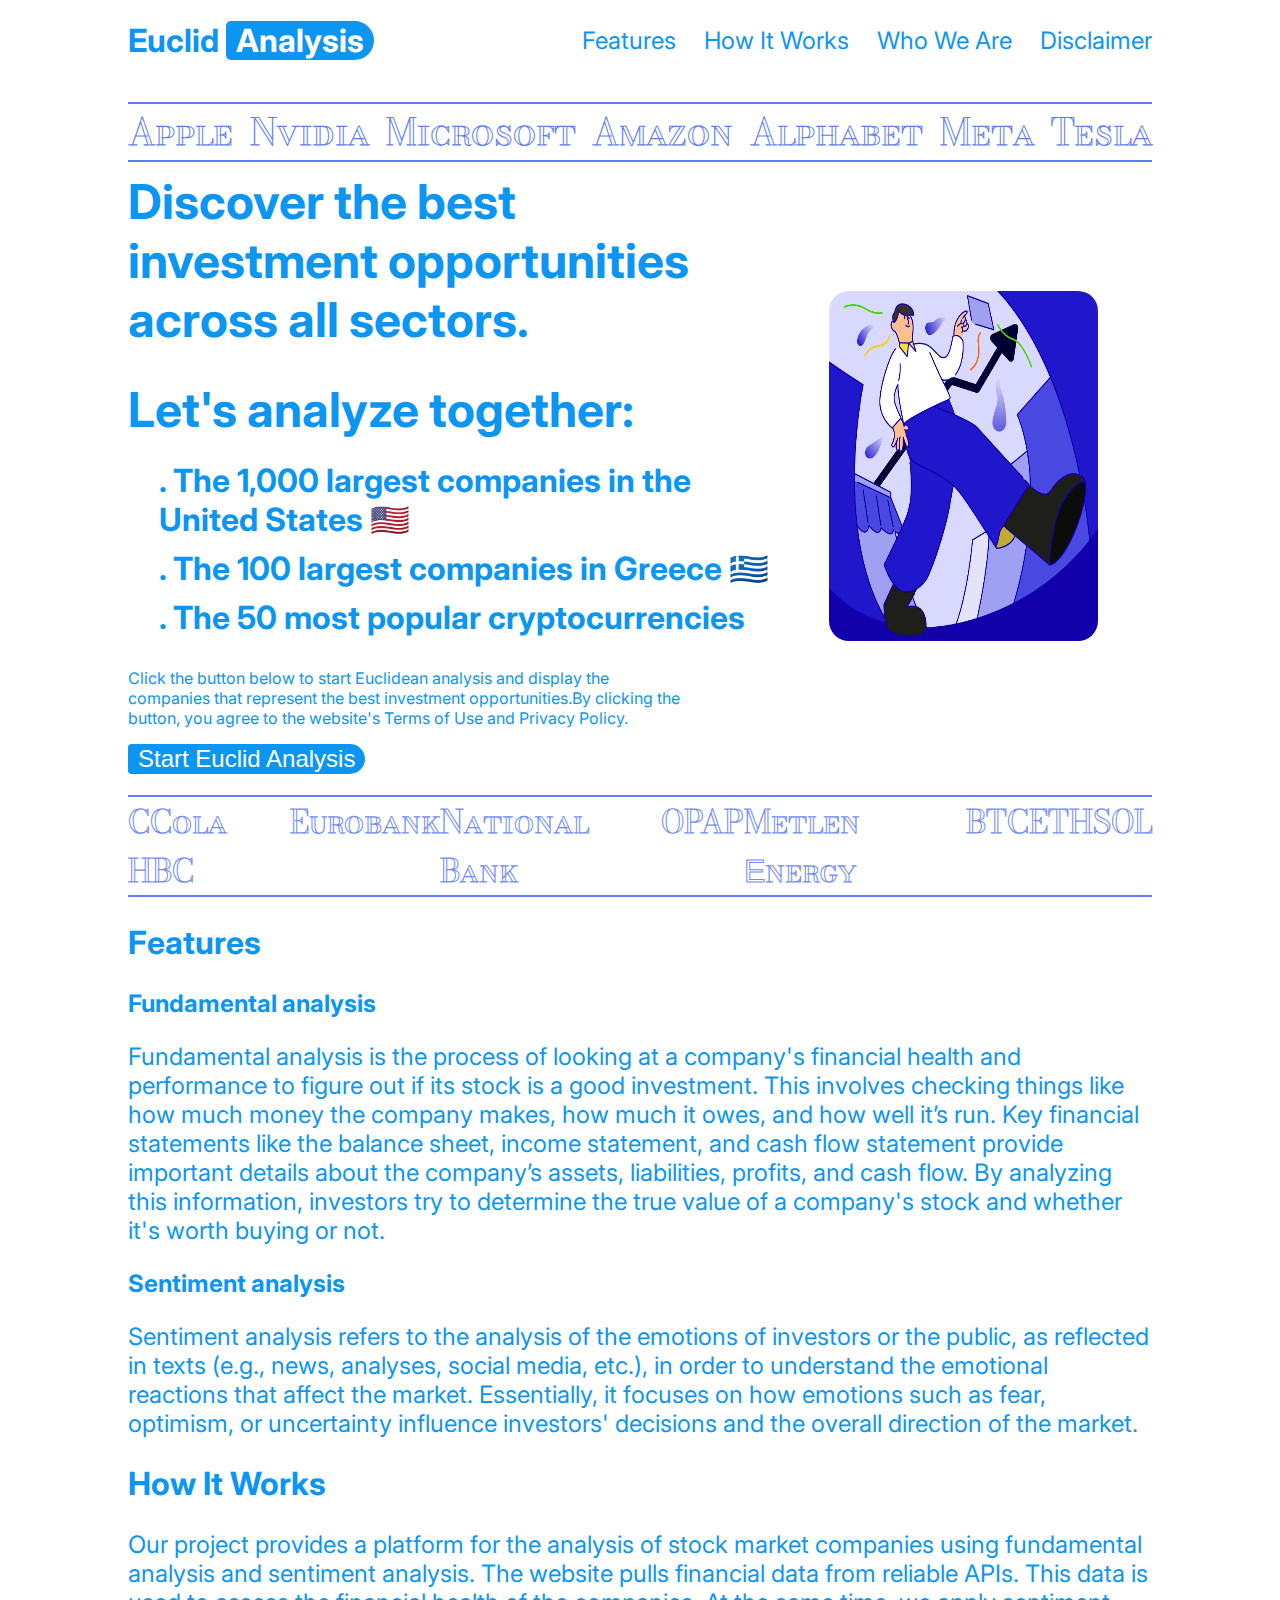
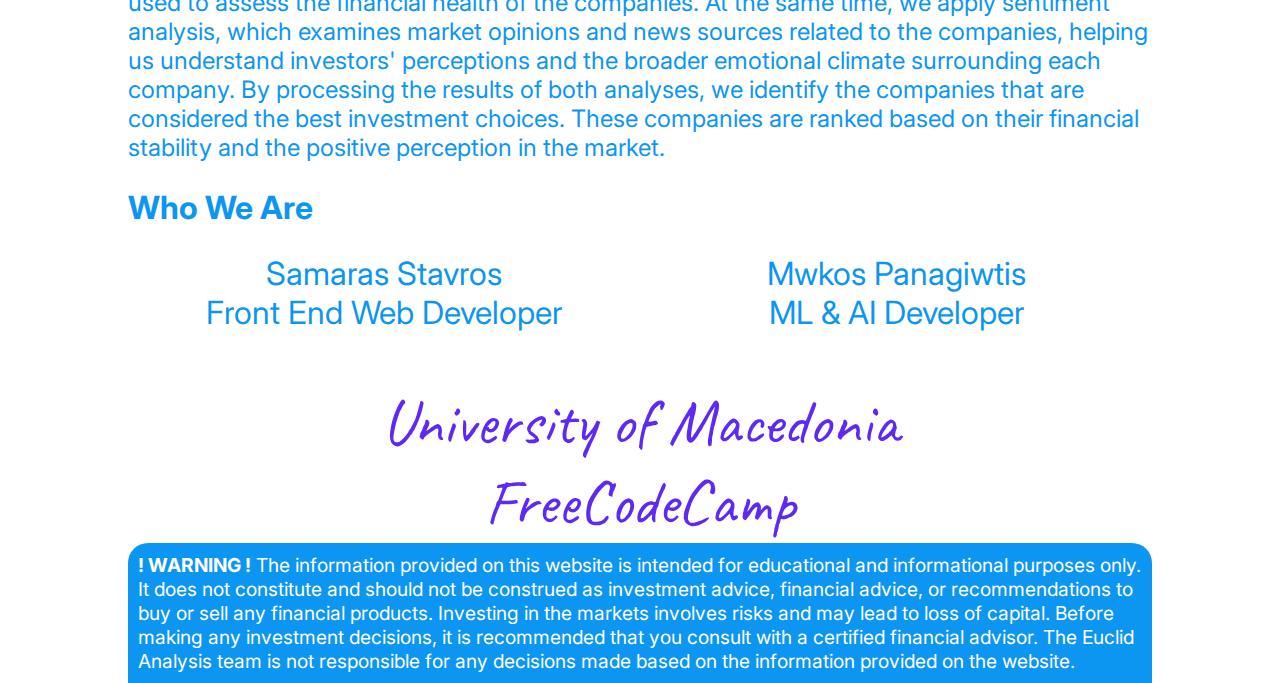
<file: index.html>
<!DOCTYPE html>
<html>

<head>
    <meta charset="UTF-8" />
    <title>Euclid Αnalysis</title>
    <meta name="viewport" content="width=device-width, initial-scale=1.0">

    <link rel="preconnect" href="https://fonts.googleapis.com">
    <link rel="preconnect" href="https://fonts.gstatic.com" crossorigin>
    <link
        href="https://fonts.googleapis.com/css2?family=Inter:ital,opsz,wght@0,14..32,100..900;1,14..32,100..900&display=swap"
        rel="stylesheet">
    <link rel="preconnect" href="https://fonts.googleapis.com">
    <link rel="preconnect" href="https://fonts.gstatic.com" crossorigin>
    <link
        href="https://fonts.googleapis.com/css2?family=Bodoni+Moda+SC:ital,opsz,wght@0,6..96,400..900;1,6..96,400..900&family=Inter:ital,opsz,wght@0,14..32,100..900;1,14..32,100..900&display=swap"
        rel="stylesheet">
    <link rel="preconnect" href="https://fonts.googleapis.com">
    <link rel="preconnect" href="https://fonts.gstatic.com" crossorigin>
    <link
        href="https://fonts.googleapis.com/css2?family=Bodoni+Moda+SC:ital,opsz,wght@0,6..96,400..900;1,6..96,400..900&family=Caveat:wght@400..700&family=Inter:ital,opsz,wght@0,14..32,100..900;1,14..32,100..900&display=swap"
        rel="stylesheet">
    <link rel="stylesheet" href="/css/MainContent.css">
    <link rel="stylesheet" href="/css/BodyAndHtml.css">
    <link rel="stylesheet" href="/css/Menubar.css">
</head>

<body>
    <header id="Menubar">
        <h1 id="title"><span id="euclidTitlePart">Euclid </span><span id="analysisTitlePart">Αnalysis</span></h1>
        <nav id="primaryNav">
            <ul id="primaryNavList">
                <li class="listItem"><a class="primaryNavLink" href="#featuresSection">Features</a></li>
                <li class="listItem"><a class="primaryNavLink" href="#howItWorksSection">How It Works</a></li>
                <li class="listItem"><a class="primaryNavLink" href="#WhoWeAre">Who We Are</a></li>
                <li class="listItem"><a class="primaryNavLink" href="#disclaimer">Disclaimer</a></li>
            </ul>
        </nav>
    </header>
    <main>
        <article>
            <section id="analyzeSection">
                <div class="companyNamesContainer">
                    <span class="companyNames1">Apple</span><span class="companyNames1">Nvidia</span><span
                        class="companyNames1">Microsoft</span><span class="companyNames1">Amazon</span><span
                        class="companyNames1">Alphabet</span><span class="companyNames1">Meta</span><span
                        class="companyNames1">Tesla</span>
                </div>
                <div id="containerSection1">
                    <h2 id="slogan1">Discover the best investment opportunities across all sectors. </h2>
                    <h3 id="slogan2">Let's analyze together: </h3>
                    <div id="bullets">
                        <h4 class="intro">. The 1,000 largest companies in the United States 🇺🇸</h4>
                        <h4 class="intro">. The 100 largest companies in Greece 🇬🇷</h4>
                        <h4 class="intro">. The 50 most popular cryptocurrencies</h4>
                    </div>
                    <p id="instructions">Click the button below to start Euclidean analysis and display the companies
                        that represent the best investment opportunities.By clicking the button, you agree to the
                        website's Terms of Use and Privacy Policy.</p>
                    <input type="button" id="startAnalysis" value="Start Euclid Analysis">
                </div>
                <div id="containerSection2">
                    <img id="stockImage" src="/assets/imgs/walking-7185878_1280.png" alt="Illustration of a person walking and investing">
                </div>
                <div class="companyNamesContainer">
                    <span class="companyNames2">CCola HBC</span><span class="companyNames2">Eurobank</span><span
                        class="companyNames2">National Bank</span><span class="companyNames2">OPAP</span><span
                        class="companyNames2">Metlen Εnergy</span><span class="companyNames2">BTC</span><span
                        class="companyNames2">ETH</span><span class="companyNames2">SOL</span>
                </div>
            </section>
            <section>
                <h2 class="titles1" id="featuresSection">Features</h2>
                <h3 class="titles2">Fundamental analysis</h3>
                <p class="information">
                    Fundamental analysis is the process of looking at a company's financial health and performance to
                    figure out if its stock is a good investment. This involves checking things like how much money the
                    company makes, how much it owes, and how well it’s run. Key financial statements like the balance
                    sheet, income statement, and cash flow statement provide important details about the company’s
                    assets, liabilities, profits, and cash flow. By analyzing this information, investors try to
                    determine the true value of a company's stock and whether it's worth buying or not.
                </p>
                <h3 class="titles2">Sentiment analysis</h3>
                <p class="information">Sentiment analysis refers to the analysis of the emotions of investors or the
                    public, as reflected in
                    texts (e.g., news, analyses, social media, etc.), in order to understand the emotional reactions
                    that affect the market. Essentially, it focuses on how emotions such as fear, optimism, or
                    uncertainty influence investors' decisions and the overall direction of the market.</p>
            </section>
            <section>
                <h2 class="titles1" id="howItWorksSection">How It Works</h2>
                <p class="information">Our project provides a platform for the analysis of stock market companies using
                    fundamental analysis and sentiment analysis. The website pulls financial data from
                    reliable APIs. This data is used to assess the financial health of the companies.
                    At the same time, we apply sentiment analysis, which examines market opinions and news sources
                    related to the companies, helping us understand investors' perceptions and the broader emotional
                    climate surrounding each company.
                    By processing the results of both analyses, we identify the companies that are considered the best
                    investment choices. These companies are ranked based on their financial stability and the positive
                    perception in the market.</p>
            </section>
            <section id="WhoWeAreSection">
                <h2 class="titles1" id="WhoWeAre">Who We Are</h2>
                <div id="WhoWeAreCont">
                    <div class="names">
                        <div>Samaras Stavros</div>
                        <div>Front End Web Developer</div>
                    </div>
                    <div class="names">
                        <div>Mwkos Panagiwtis</div>
                        <div>ML & AI Developer</div>
                    </div>
                    <div id="education">
                        <div>University of Macedonia</div>
                        <div>FreeCodeCamp</div>
                    </div>
                </div>
            </section>
        </article>
    </main>
    <footer id="disclaimer">
        <strong>! WARNING !</strong> The information provided on this website is intended for educational and
        informational purposes only. It does not constitute and should not be construed as investment advice, financial
        advice, or recommendations to buy or sell any financial products.
        Investing in the markets involves risks and may lead to loss of capital. Before making any investment decisions,
        it is recommended that you consult with a certified financial advisor.
        The Euclid Analysis team is not responsible for any decisions made based on the information provided on the
        website.
    </footer>

</body>

</html>
</file>
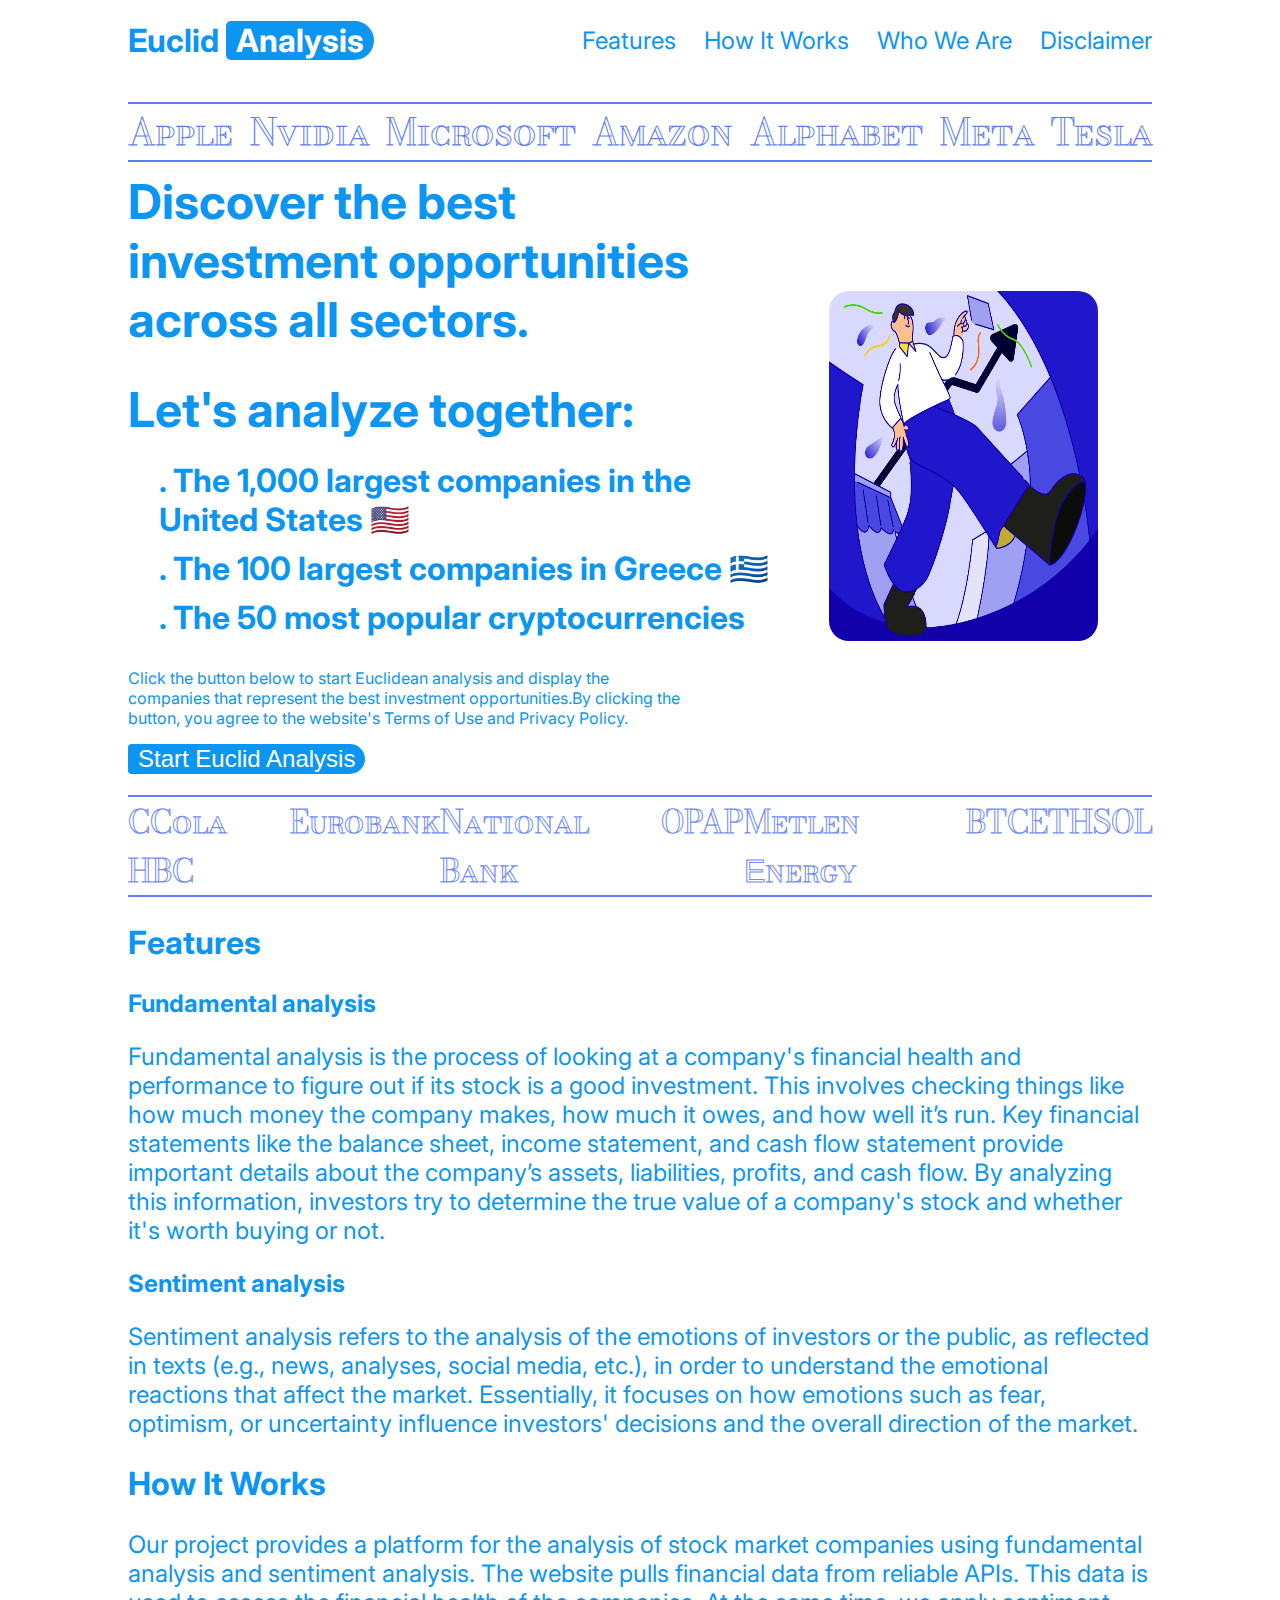
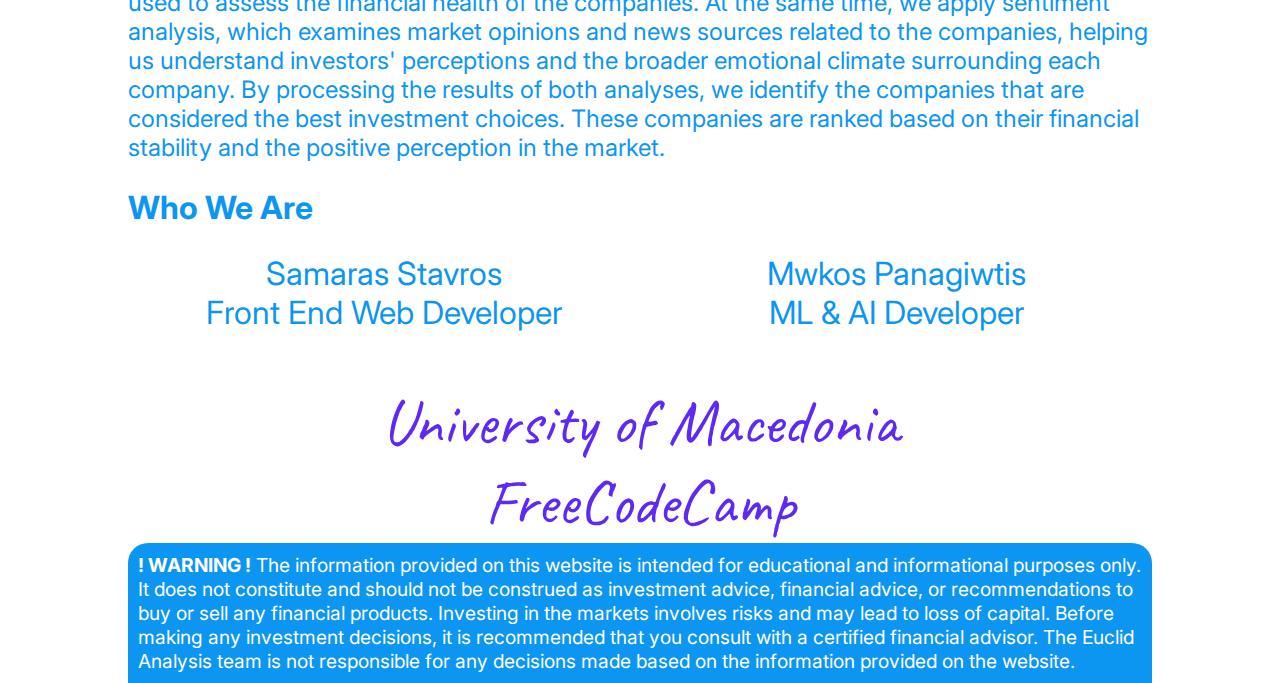
<file: EuclidΑnalysis.html>
<!DOCTYPE html>
<html>

<head>
    <meta charset="UTF-8" />
    <title>Euclid Αnalysis</title>
    <meta name="viewport" content="width=device-width, initial-scale=1.0">

    <link rel="preconnect" href="https://fonts.googleapis.com">
    <link rel="preconnect" href="https://fonts.gstatic.com" crossorigin>
    <link
        href="https://fonts.googleapis.com/css2?family=Inter:ital,opsz,wght@0,14..32,100..900;1,14..32,100..900&display=swap"
        rel="stylesheet">
    <link rel="preconnect" href="https://fonts.googleapis.com">
    <link rel="preconnect" href="https://fonts.gstatic.com" crossorigin>
    <link
        href="https://fonts.googleapis.com/css2?family=Bodoni+Moda+SC:ital,opsz,wght@0,6..96,400..900;1,6..96,400..900&family=Inter:ital,opsz,wght@0,14..32,100..900;1,14..32,100..900&display=swap"
        rel="stylesheet">
    <link rel="preconnect" href="https://fonts.googleapis.com">
    <link rel="preconnect" href="https://fonts.gstatic.com" crossorigin>
    <link
        href="https://fonts.googleapis.com/css2?family=Bodoni+Moda+SC:ital,opsz,wght@0,6..96,400..900;1,6..96,400..900&family=Caveat:wght@400..700&family=Inter:ital,opsz,wght@0,14..32,100..900;1,14..32,100..900&display=swap"
        rel="stylesheet">
    <link rel="stylesheet" href="/css/MainContent.css">
    <link rel="stylesheet" href="/css/BodyAndHtml.css">
    <link rel="stylesheet" href="/css/Menubar.css">
</head>

<body>
    <header id="Menubar">
        <h1 id="title"><span id="euclidTitlePart">Euclid </span><span id="analysisTitlePart">Αnalysis</span></h1>
        <nav id="primaryNav">
            <ul id="primaryNavList">
                <li class="listItem"><a class="primaryNavLink" href="#featuresSection">Features</a></li>
                <li class="listItem"><a class="primaryNavLink" href="#howItWorksSection">How It Works</a></li>
                <li class="listItem"><a class="primaryNavLink" href="#WhoWeAre">Who We Are</a></li>
                <li class="listItem"><a class="primaryNavLink" href="#disclaimer">Disclaimer</a></li>
            </ul>
        </nav>
    </header>
    <main>
        <article>
            <section id="analyzeSection">
                <div class="companyNamesContainer">
                    <span class="companyNames1">Apple</span><span class="companyNames1">Nvidia</span><span
                        class="companyNames1">Microsoft</span><span class="companyNames1">Amazon</span><span
                        class="companyNames1">Alphabet</span><span class="companyNames1">Meta</span><span
                        class="companyNames1">Tesla</span>
                </div>
                <div id="containerSection1">
                    <h2 id="slogan1">Discover the best investment opportunities across all sectors. </h2>
                    <h3 id="slogan2">Let's analyze together: </h3>
                    <div id="bullets">
                        <h4 class="intro">. The 1,000 largest companies in the United States 🇺🇸</h4>
                        <h4 class="intro">. The 100 largest companies in Greece 🇬🇷</h4>
                        <h4 class="intro">. The 50 most popular cryptocurrencies</h4>
                    </div>
                    <p id="instructions">Click the button below to start Euclidean analysis and display the companies
                        that represent the best investment opportunities.By clicking the button, you agree to the
                        website's Terms of Use and Privacy Policy.</p>
                    <input type="button" id="startAnalysis" value="Start Euclid Analysis">
                </div>
                <div id="containerSection2">
                    <img id="stockImage" src="/assets/imgs/walking-7185878_1280.png" alt="Illustration of a person walking and investing">
                </div>
                <div class="companyNamesContainer">
                    <span class="companyNames2">CCola HBC</span><span class="companyNames2">Eurobank</span><span
                        class="companyNames2">National Bank</span><span class="companyNames2">OPAP</span><span
                        class="companyNames2">Metlen Εnergy</span><span class="companyNames2">BTC</span><span
                        class="companyNames2">ETH</span><span class="companyNames2">SOL</span>
                </div>
            </section>
            <section>
                <h2 class="titles1" id="featuresSection">Features</h2>
                <h3 class="titles2">Fundamental analysis</h3>
                <p class="information">
                    Fundamental analysis is the process of looking at a company's financial health and performance to
                    figure out if its stock is a good investment. This involves checking things like how much money the
                    company makes, how much it owes, and how well it’s run. Key financial statements like the balance
                    sheet, income statement, and cash flow statement provide important details about the company’s
                    assets, liabilities, profits, and cash flow. By analyzing this information, investors try to
                    determine the true value of a company's stock and whether it's worth buying or not.
                </p>
                <h3 class="titles2">Sentiment analysis</h3>
                <p class="information">Sentiment analysis refers to the analysis of the emotions of investors or the
                    public, as reflected in
                    texts (e.g., news, analyses, social media, etc.), in order to understand the emotional reactions
                    that affect the market. Essentially, it focuses on how emotions such as fear, optimism, or
                    uncertainty influence investors' decisions and the overall direction of the market.</p>
            </section>
            <section>
                <h2 class="titles1" id="howItWorksSection">How It Works</h2>
                <p class="information">Our project provides a platform for the analysis of stock market companies using
                    fundamental analysis and sentiment analysis. The website pulls financial data from
                    reliable APIs. This data is used to assess the financial health of the companies.
                    At the same time, we apply sentiment analysis, which examines market opinions and news sources
                    related to the companies, helping us understand investors' perceptions and the broader emotional
                    climate surrounding each company.
                    By processing the results of both analyses, we identify the companies that are considered the best
                    investment choices. These companies are ranked based on their financial stability and the positive
                    perception in the market.</p>
            </section>
            <section id="WhoWeAreSection">
                <h2 class="titles1" id="WhoWeAre">Who We Are</h2>
                <div id="WhoWeAreCont">
                    <div class="names">
                        <div>Samaras Stavros</div>
                        <div>Front End Web Developer</div>
                    </div>
                    <div class="names">
                        <div>Mwkos Panagiwtis</div>
                        <div>ML & AI Developer</div>
                    </div>
                    <div id="education">
                        <div>University of Macedonia</div>
                        <div>FreeCodeCamp</div>
                    </div>
                </div>
            </section>
        </article>
    </main>
    <footer id="disclaimer">
        <strong>! WARNING !</strong> The information provided on this website is intended for educational and
        informational purposes only. It does not constitute and should not be construed as investment advice, financial
        advice, or recommendations to buy or sell any financial products.
        Investing in the markets involves risks and may lead to loss of capital. Before making any investment decisions,
        it is recommended that you consult with a certified financial advisor.
        The Euclid Analysis team is not responsible for any decisions made based on the information provided on the
        website.
    </footer>

</body>

</html>
</file>
<file: css/MainContent.css>
article {
    margin-top: 0px;
}

#analyzeSection {
    display: flex;
    justify-content: space-between;
    align-items: center;
    flex-wrap: wrap;
    height: 70%;
}

.companyNamesContainer {
    margin-top: 2%;
    display: flex;
    width: 100%;
    justify-content: space-between;
    border-bottom: 2px solid rgb(97, 126, 241);
    border-top: 2px solid rgb(97, 126, 241);
    background-color: white;
}

.companyNames1 {

    font-family: "Bodoni Moda SC", sans-serif;
    -webkit-text-stroke: 1px rgb(97, 126, 241);
    font-size: 2.3rem;
    color: rgb(255, 255, 255);
}

.companyNames2 {
    font-family: "Bodoni Moda SC", sans-serif;
    -webkit-text-stroke: 1px rgb(113, 139, 247);
    font-size: 2rem;
    color: rgb(255, 255, 255);
}

#containerSection1 {
    width: 60%;
    height: 100%;
}

#containerSection2 {
    width: 35%;
    height: 100%;
}

#slogan1 {
    color: rgb(12, 150, 242);
    font-size: 3rem;
    margin-bottom: 5%;
    margin-top: 10px;
}

#slogan2 {
    color: rgb(12, 150, 242);
    font-size: 3rem;
    margin-bottom: 0%;
    margin-top: 10px;
}

#bullets {
    margin-top: 2%;
    margin-bottom: 5%;
}

.intro {
    display: inline-block;
    width: 100%;
    margin: 10px 0px 0px 5%;
    /*πανω δεξια κατω αριστερα*/
    font-size: 2rem;
    color: rgb(12, 150, 242);
}

#stockImage {
    width: 75%;
    height: 350px;
    position: relative;
    top: 10%;
    left: 10%;
    border-radius: 20px;
}

#instructions {
    width: 90%;
    color: rgb(12, 150, 242);
}

#startAnalysis {
    display: block;
    /*background: radial-gradient(circle, rgb(12, 150, 242) 50%, white 100%);*/
    background-color: rgb(12, 150, 242);
    border: none;
    color: white;
    font-size: 1.5rem;
    padding-left: 10px;
    padding-right: 10px;
    border-radius: 5px 20px 20px 5px;

}

.titles1 {
    font-size: 2rem;
    color: rgb(12, 150, 242);
}

.titles2 {
    font-size: 1.5rem;
    color: rgb(12, 150, 242);
}

.information {
    color: rgb(12, 150, 242);
    font-size: 1.5rem;
}

#WhoWeAreCont {
    width: 100%;
    display: flex;
    flex-wrap: wrap;

}

.names {
    width: 50%;
    text-align: center;

    font-size: 2rem;
    color: rgb(12, 150, 242);
}


#education {
    width: 100%;
    text-align: center;

    font-size: 4rem;
    font-family: "Caveat", cursive;
    color: rgb(94, 40, 245);
    position: relative;
    top: 50px;
}

footer {
    color: white;
    background-color: rgb(12, 150, 242);
    margin-bottom: 0px;
    border-start-end-radius: 20px;
    border-start-start-radius: 20px;
    padding: 10px;
    font-size: 1.2rem;
    margin-top: 5%;
}
</file>
<file: css/BodyAndHtml.css>
* {
    box-sizing: border-box;
    user-select: none;

}

body {
    margin: 0 auto;
    font-family: "Inter", sans-serif;
    width: 80vw;
}

/*iphone*/
@media (max-width: 500px) {
    body {
        width: 90vw;
        margin: 0 auto;
    }
}

/*ipad*/
@media (max-width: 810px) {
    body {
        width: 90vw;
        margin: 0 auto;
    }
}
</file>
<file: css/Menubar.css>
/*
<h1>: 2em ή 32px (2 * 16px) | <h2>: 1.5em ή 24px (1.5 * 16px) | <h3>: 1.17em ή 18.72px (1.17 * 16px) | <h4>: 1.0em ή 16px (1 * 16px)
<h5>: 0.83em ή 13.28px (0.83 * 16px) | <h6>: 0.67em ή 10.72px (0.67 * 16px)
*/

#Menubar {
    display: flex;
    justify-content: space-between;
    align-items: center;
}

#title {
    font-size: 2rem;
}

#euclidTitlePart {
    color: rgb(12, 150, 242);
}

#analysisTitlePart {
    background-color: rgb(12, 150, 242);
    color: white;
    padding-left: 10px;
    padding-right: 10px;
    border-radius: 5px 20px 20px 5px;
}

#primaryNavList {
    list-style-type: none;
    height: 100%;
    margin: 0%;
}

.listItem {
    display: inline-block;
    position: relative;
    margin: 0 12px;
    border-radius: 10px 10px 10px 10px;
    font-size: 1.5em;
    text-align: center;
}

#primaryNavList .listItem:nth-child(4) {
    margin-right: 0;
    padding-right: 0;
}

.primaryNavLink {
    color: rgb(12, 150, 242);
    text-decoration: none;
    /* Κατάργηση υπογραμμίσεων */
}

.primaryNavLink:focus {
    outline: none;
    color: blue;
}

.primaryNavLink:hover {
    color: blue;
}

.primaryNavLink:active {
    color: blue;
}

@media (max-width: 500px) {
    nav {
        display: none;
    }
}

@media (max-width: 810px) {
    #title {
        font-size: 1.5rem;
    }
    
    #primaryNavList .listItem:nth-child(4) {
        display: none;
    }
    .listItem
    {
        font-size: 1.4rem;
    }
}
</file>
